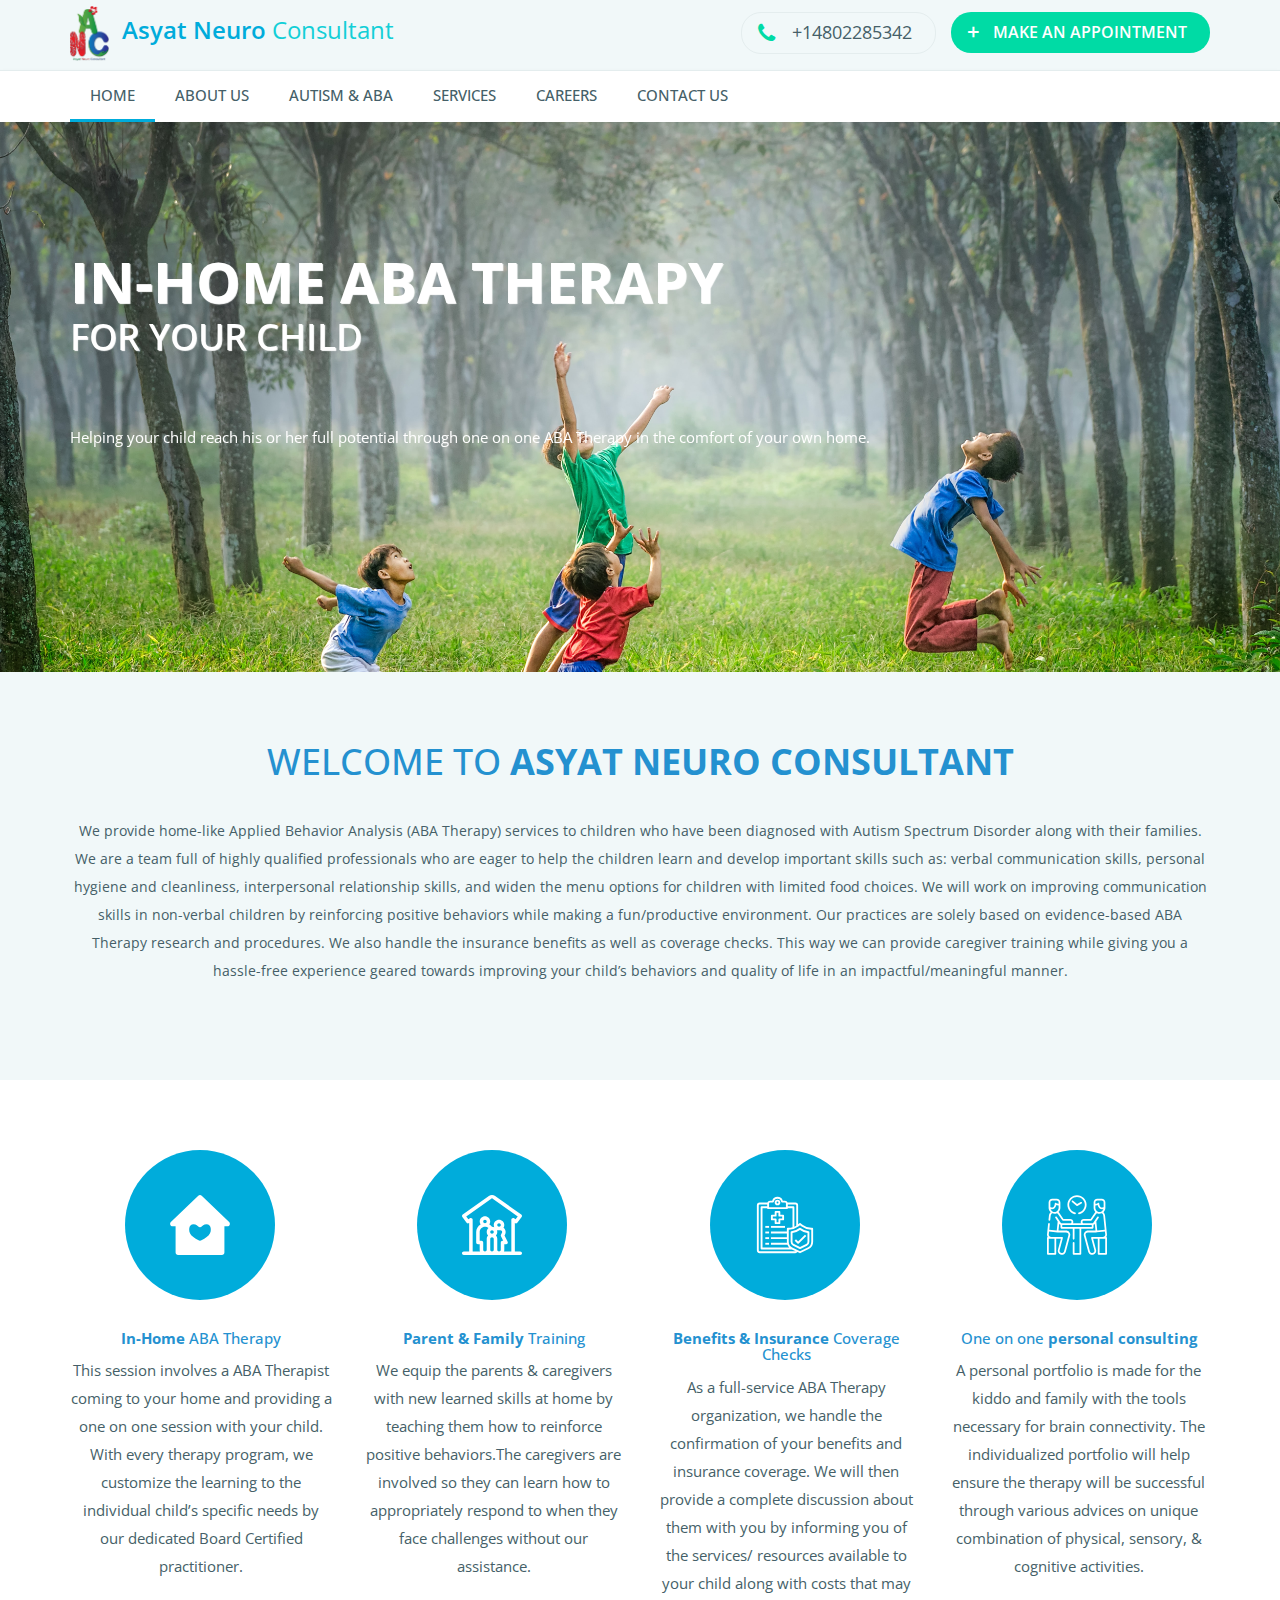
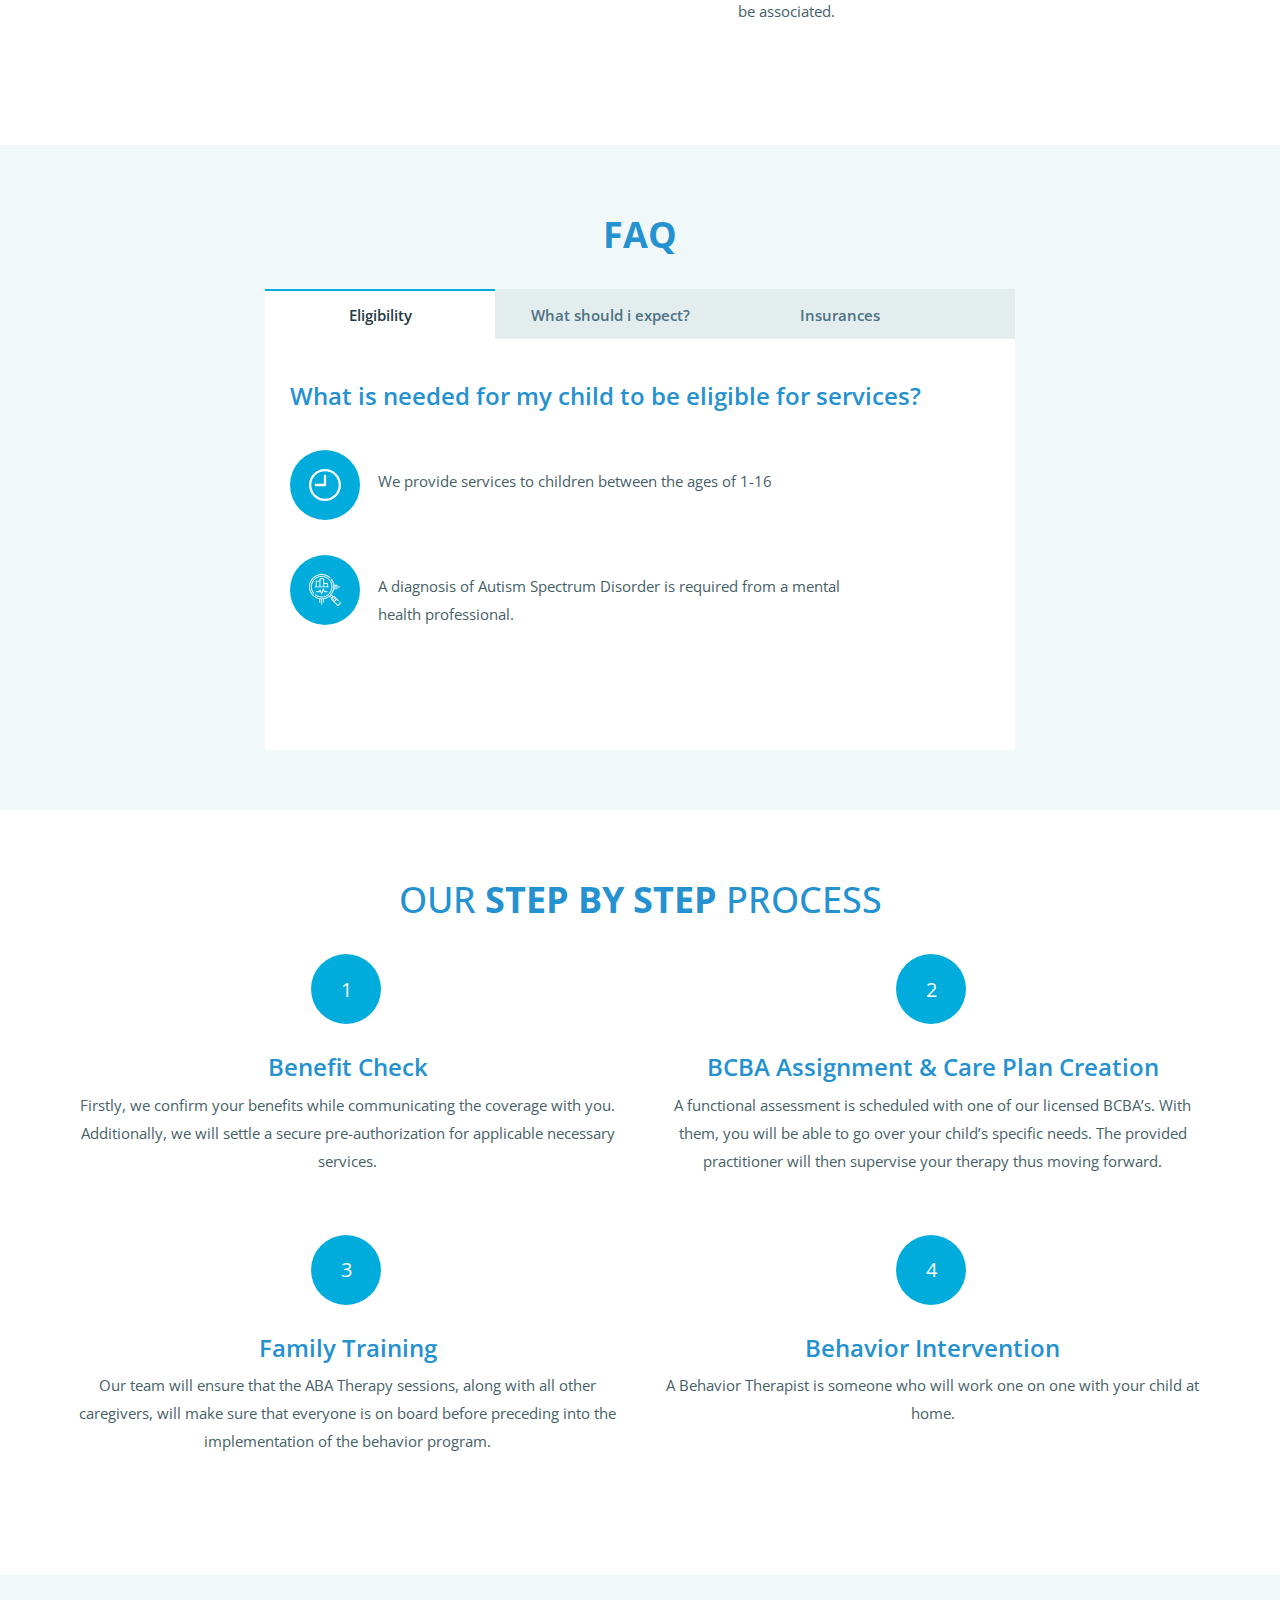
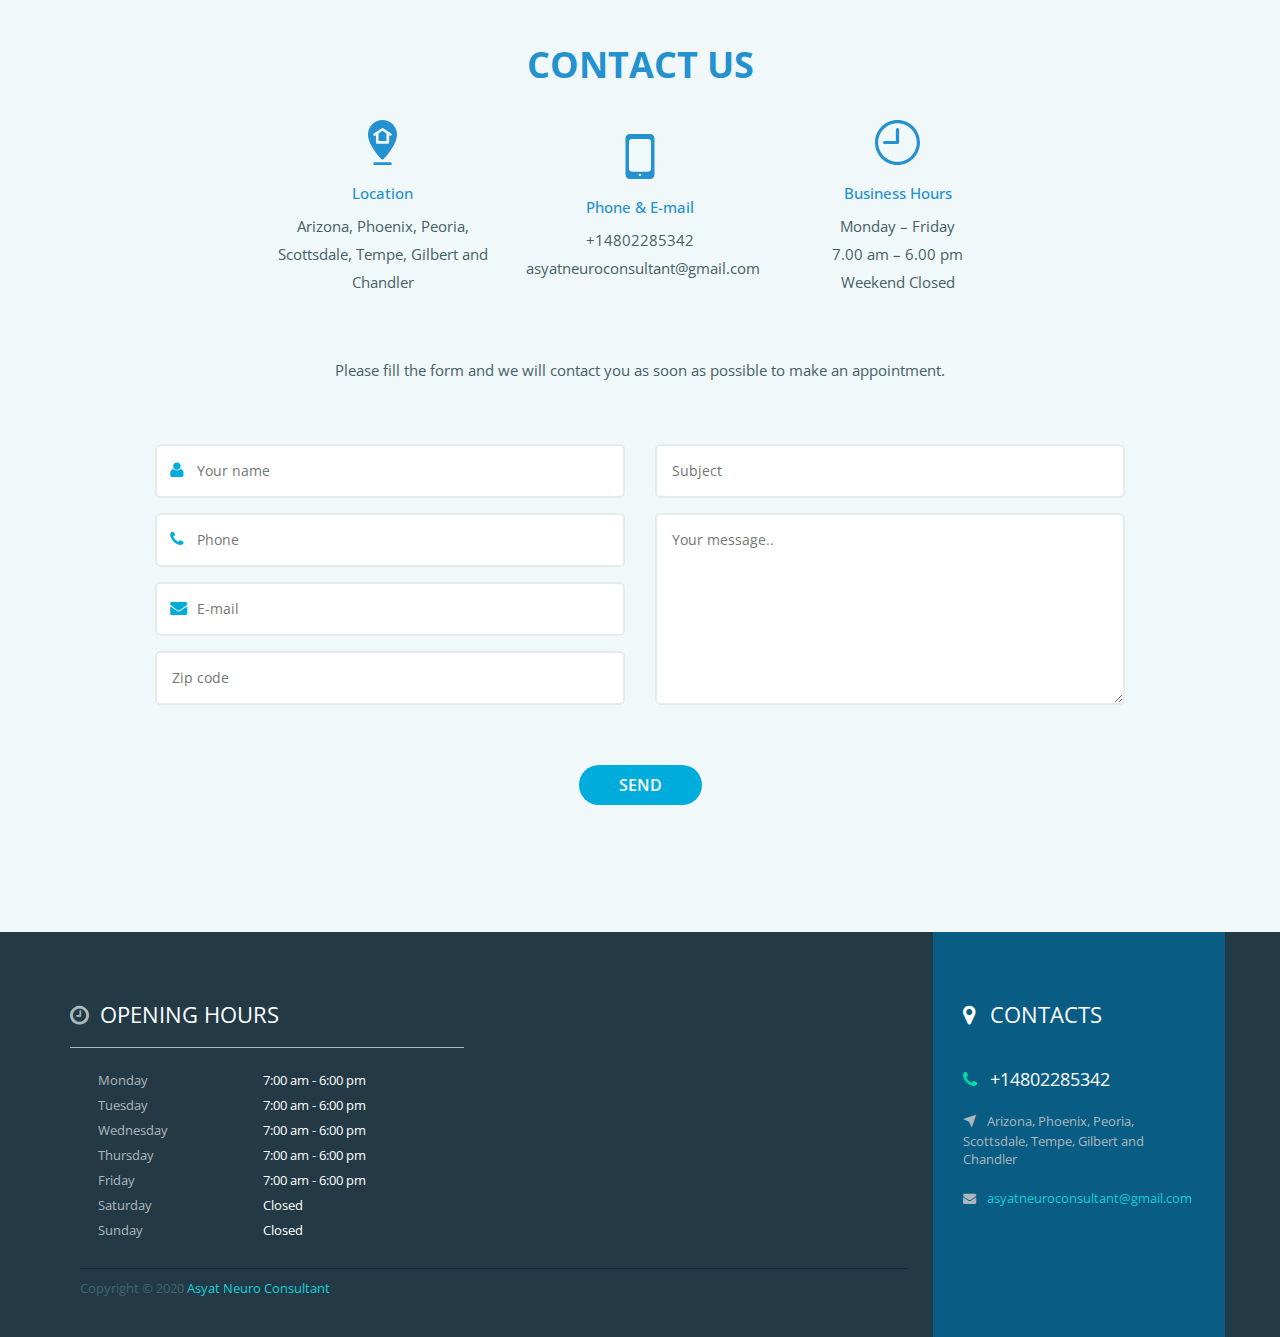
<file: index.html>
<!DOCTYPE html>
<html lang="en">

<head>
  <meta charset="utf-8">
  <meta http-equiv="X-UA-Compatible" content="IE=edge">
  <meta name="viewport" content="width=device-width, initial-scale=1">
  <meta name="description" content="Creative Responsive Bootstrap Multi-Purpose HTML Template">
  <meta name="keywords"
    content="H2O, Creative, Agency, Portfolio, Freelancer, Shop, Store,Bootstrap, HTML, Template, One page">
  <meta name="author" content="Vadzim Liashkevich">

  <!-- SITE TITLE -->
  <title>Asyat Neuro Consultant</title>

  <!-- =========================
      FAV AND TOUCH ICONS  
============================== -->
  <link rel="shortcut icon" href="images/favicon.ico">
  <link rel="apple-touch-icon" href="images/apple-touch-icon.png">
  <link rel="apple-touch-icon" sizes="72x72" href="images/apple-touch-icon-72x72.png">
  <link rel="apple-touch-icon" sizes="114x114" href="images/apple-touch-icon-114x114.png">

  <!-- =========================
     STYLESHEETS   
============================== -->

  <link rel="stylesheet" type="text/css" href="css/master.css" />
</head>

<body data-spy="scroll" data-target=".navbar">
  <div class="preloader" id="preloader"> <img src="images/preloader.gif" alt="" /> </div>


  <!-- =========================
     HEADER
============================== -->
  <div class="header" id="header">
    <div class="container">
      <div class="row">

        <!-- HEADER LOGO -->
        <div class="col-lg-4 col-md-4 col-sm-5 col-xs-12">
          <div class="header-logo"> <a href="#"><img src="images/logo_m.png" alt="" />
              <span class="bold600 color-child-6">
                Asyat Neuro
              </span>
              <span class="color-child-5">
                Consultant
              </span>
            </a> </div>
        </div>

        <!-- HEADER BUTTONS -->
        <div class="col-lg-8 col-md-8 col-sm-7 col-xs-12">
          <div class="header-button"> <a href="#contact_us_modal" class="fancybox-2 btn btn-default">
              <span class="plus">
                +
              </span>
              MAKE AN APPOINTMENT</a> </div>
          <div class="header-phone"> <i class="fa fa-phone"></i> +14802285342 </div>
        </div>


      </div>
    </div>
  </div>
  <!-- =========================
     END HEADER
============================== -->

  <!-- =========================
     MAIN MENU
============================== -->
  <div id="smartposition"></div>
  <div class="top-menu" id="top-menu">
    <div class="container">
      <div class="row">
        <div class="col-lg-12 col-md-12 col-sm-12 col-xs-12">
          <div class="mobile-bar-cont">
            <div class="top-menu-logo"> <a href="#"><img src="images/logo_m.png" alt="" />
                <span class="bold600 color-child-6">
                  Asyat Neuro
                </span>
                <span class="color-child-5">
                  Consultant
                </span>
              </a> </div>
            <div class="mobile-bar">
              <div class="show-menu" id="show-menu"> <i class="fa fa-bars"></i> </div>
              <div class="logo-for-mobile"> <a href="#" title="#"> <img src="images/logo_m.png" alt=""> </a> </div>
            </div>
          </div>
          <ul class="nav navbar-nav">
            <li class="active"><a href="index.html">HOME</a></li>
            <li><a href="about.html">ABOUT US</a></li>
            <li><a href="autism.html">AUTISM & ABA</a></li>
            <li><a href="about.html">SERVICES</a></li>
            <li><a href="careers.html">CAREERS</a></li>            
            <li><a href="#contact_us">CONTACT US</a></li>
          </ul>
        </div>
      </div>
    </div>
  </div>
  <!-- =========================
     END MAIN MENU
============================== -->

  <!-- =========================
     HEADER SLIDER
============================== -->
  <div id="slider" class="slider">
    <div class="sp-slides">

      <!-- HEADER SLIDER ITEM -->
      <div class="sp-slide"> <img class="sp-image" src="css/images/blank.gif" alt="" data-src="images/slider_m_02.jpg" />
        <div class="container">
          <h1 class="sp-layer slider-title" data-position="leftCenter" data-horizontal="15" data-vertical="-230"
            data-show-transition="left" data-hide-transition="left" data-show-delay="200" data-hide-delay="200">In-Home
            ABA Therapy</h1>
          <h2 class="sp-layer slider-subtitle" data-position="leftCenter" data-horizontal="15" data-vertical="-120"
            data-show-transition="left" data-hide-transition="left" data-show-delay="400" data-hide-delay="400"> For
            Your Child </h2>
          <p class="sp-layer slider-text" data-position="leftCenter" data-horizontal="15" data-vertical="80"
            data-show-transition="left" data-hide-transition="left" data-show-delay="600" data-hide-delay="600"> Helping
            your child reach his or her full potential through one on one ABA Therapy in the comfort of your own home.
          </p>
        </div>
      </div>

      <!-- <div class="sp-slide"> <img class="sp-image" src="css/images/blank.gif" alt="" data-src="images/slider_m_02.jpg" />
        <div class="container">
          <h3 class="sp-layer slider-welcome" data-position="leftCenter" data-horizontal="15" data-vertical="-370"
            data-show-transition="left" data-hide-transition="left" data-show-delay="0" data-hide-delay="0"> Healthy
            kids </h3>
          <h1 class="sp-layer slider-title" data-position="leftCenter" data-horizontal="15" data-vertical="-230"
            data-show-transition="left" data-hide-transition="left" data-show-delay="200" data-hide-delay="200"> Our
            concern </h1>
          <p class="sp-layer slider-text" data-position="leftCenter" data-horizontal="15" data-vertical="80"
            data-show-transition="left" data-hide-transition="left" data-show-delay="600" data-hide-delay="600"> a team full of highly qualified professionals who are eager to help the children learn and develop important skills. </p>
        </div>
      </div> -->

      <!-- <div class="sp-slide"> <img class="sp-image" src="css/images/blank.gif" alt="" data-src="images/slide_03.jpg" />
        <div class="container">
          <h3 class="sp-layer slider-welcome" data-position="leftCenter" data-horizontal="15" data-vertical="-370"
            data-show-transition="left" data-hide-transition="left" data-show-delay="0" data-hide-delay="0"> A beautiful
            smile is our task! </h3>
          <h1 class="sp-layer slider-title" data-position="leftCenter" data-horizontal="15" data-vertical="-230"
            data-show-transition="left" data-hide-transition="left" data-show-delay="200" data-hide-delay="200"> Dental
            services </h1>
          <h2 class="sp-layer slider-subtitle" data-position="leftCenter" data-horizontal="15" data-vertical="-120"
            data-show-transition="left" data-hide-transition="left" data-show-delay="400" data-hide-delay="400"> Healthy
            teeth - healthy body </h2>
          <p class="sp-layer slider-text" data-position="leftCenter" data-horizontal="15" data-vertical="80"
            data-show-transition="left" data-hide-transition="left" data-show-delay="600" data-hide-delay="600"> Lorem
            ipsum dolor sit amet, consectetur adipisicing elit, sed do eiusmod tempor<br>
            incididunt ut labore et dolore magna aliqua. Ut enim ad minim veniam, quis nos-<br>
            trud exercitation ullamco laboris. </p>
        </div>
      </div> -->

    </div>
  </div>
  <!-- =========================
     END HEADER SLIDER
============================== -->

  <!-- =========================
     ABOUT
============================== -->
  <div class="section section-b">
    <div class="container">
      <div class="row">

        <!-- ABOUT TEXT -->
        <div class="col-xs-12">
          <h2 class="section-title">
            Welcome to <span class="bold700">Asyat Neuro Consultant</span>
          </h2>
          <p style="text-align: center;">We provide home-like Applied Behavior Analysis (ABA Therapy) services to children who have been diagnosed
            with Autism Spectrum Disorder along with their families. We are a team full of highly qualified
            professionals who are eager to help the children learn and develop important skills such as: verbal
            communication skills, personal hygiene and cleanliness, interpersonal relationship skills, and widen the
            menu options for children with limited food choices. We will work on improving communication skills in
            non-verbal children by reinforcing positive behaviors while making a fun/productive environment. Our
            practices are solely based on evidence-based ABA Therapy research and procedures. We also handle the
            insurance benefits as well as coverage checks. This way we can provide caregiver training while giving you a
            hassle-free experience geared towards improving your child’s behaviors and quality of life in an
            impactful/meaningful manner.</p>
        </div>

      </div>
    </div>
  </div>
  <!-- =========================
     END ABOUT
============================== -->

  <!-- =========================
     SERVICES
============================== -->
  <div class="section section-a">
    <div class="container">
      <div class="row ">

        <!-- SERVICE -->
        <div class="col-lg-3 col-xs-12 col-centered">
          <div class="circle-large blue m-b-lg">
            <div class="center">
              <img class="half" src="images/ic_home_love.svg" />
            </div>
          </div>
          <div>
            <h4 class="color-primary-1">
              <span class="bold700">
                In-Home
              </span>
              ABA Therapy
            </h4>
            <p class="section-subtitle">
              This session involves a ABA Therapist coming to your home and providing a one on one session with your
              child. With every therapy program, we customize the learning to the individual child’s specific needs by
              our dedicated Board Certified practitioner.
            </p>
          </div>
        </div>

        <!-- SERVICE -->
        <div class="col-lg-3 col-xs-12 col-centered">
          <div class="circle-large blue m-b-lg">
            <div class="center">
              <img class="half" src="images/ic_family.svg" />
            </div>
          </div>
          <div>
            <h4 class="color-primary-1">
              <span class="bold700">
                Parent & Family
              </span>
              Training
            </h4>
            <p class="section-subtitle">
              We equip the parents & caregivers with new learned skills at home by teaching them how to reinforce
              positive behaviors.The caregivers are involved so they can learn how to appropriately respond to when they
              face challenges without our assistance.
            </p>
          </div>
        </div>

        <!-- SERVICE -->
        <div class="col-lg-3 col-xs-12 col-centered">
          <div class="circle-large blue m-b-lg">
            <div class="center">
              <img class="half" src="images/ic_benefits.svg" />
            </div>
          </div>
          <div>
            <h4 class="color-primary-1">
              <span class="bold700">
                Benefits & Insurance
              </span>
              Coverage Checks
            </h4>
            <p class="section-subtitle">
              As a full-service ABA Therapy organization, we handle the confirmation of your benefits and insurance
              coverage. We will then provide a complete discussion about them with you by informing you of the services/
              resources available to your child along with costs that may be associated.
            </p>
          </div>
        </div>

        <!-- SERVICE -->
        <div class="col-lg-3 col-xs-12 col-centered">
          <div class="circle-large blue m-b-lg">
            <div class="center">
              <img class="half" src="images/ic_conversation.svg" />
            </div>
          </div>
          <div>
            <h4 class="color-primary-1">
              One on one
              <span class="bold700">
                personal consulting
              </span>

            </h4>
            <p class="section-subtitle">
              A personal portfolio is made for the kiddo and family with the tools necessary for brain connectivity. The
              individualized portfolio will help ensure the therapy will be successful through various advices on unique
              combination of physical, sensory, & cognitive activities.
            </p>
          </div>
        </div>


      </div>
    </div>
  </div>
  <!-- =========================
     END SERVICES
============================== -->

  <!-- =========================
     FAQ
============================== -->

  <div class="section section-b">
    <div class="container">
      <div class="row center">

        <!-- TIPS -->
        <div class="col-xs-8 tips">
          <h2 class="section-title" style="text-align: center;">
            <span class="bold700">
              FAQ
            </span>
          </h2>
          <!-- TIPS NAVS -->
          <div class="tips-tabs">
            <ul class="nav nav-tabs tabs-carousel">
              <li class="active"><a href="#tips1" data-toggle="tab">Eligibility</a></li>
              <li><a href="#tips2" data-toggle="tab">What should i expect?</a></li>
              <li><a href="#tips3" data-toggle="tab">Insurances </a></li>
            </ul>
          </div>
          <!-- TIPS ITEMS -->
          <div class="tips-content">
            <div class="tab-content">

              <!-- TIPS ITEM -->
              <div class="tab-pane fade active in tips-content-item" id="tips1">
                <div class="row m-b-lg">
                  <h3 class="color-primary-1">What is needed for my child to be eligible for services?</h3>
                </div>
                <div class="row">
                  <div class="circle-medium blue col-xs-3">
                    <div class="center">
                      <img class="faq-img" src="images/ic_clock_white.svg" />
                    </div>
                  </div>
                  <div class="col-xs-9">
                    <p class="section-subtitle" style="padding-top: 17px;">
                      We provide services to children between the ages of 1-16
                    </p>
                  </div>
                </div>
                <div class="row">
                  <div class="circle-medium blue col-xs-3">
                    <div class="center">
                      <img class="faq-img" src="images/ic_diagnosis.svg" />
                    </div>
                  </div>
                  <div class="col-xs-9">
                    <p class="section-subtitle" style="padding-top: 17px;">
                      A diagnosis of Autism Spectrum Disorder is required from a mental health professional.
                    </p>
                  </div>
                </div>


              </div>

               <!-- TIPS ITEM -->
              <div class="tab-pane fade in tips-content-item" id="tips2">
                <div class="row m-b-lg">

                </div>
                <div class="row">
                  <div class="circle-medium blue col-xs-3" style="margin-top: 20px;">
                    <div class="center">
                      <img class="faq-img" src="images/ic_form.svg" />
                    </div>
                  </div>
                  <div class="col-xs-9">
                    <p class="section-subtitle">
                      Fill out a form<br/>
                      Expect a call from us<br/>
                      Submit Insurance information<br/>
                      Schedule an initial assessment.
                    </p>
                  </div>
                </div>
                <div class="row">
                  <div class="circle-medium blue col-xs-3">
                    <div class="center">
                      <img class="faq-img" src="images/ic_location_white.svg" />
                    </div>
                  </div>
                  <div class="col-xs-9">
                    <p class="section-subtitle" style="padding-top: 17px;">
                      We provide in-home ABA Therapy in the Phoenix, Scottsdale, Peoria, Tempe, Gilbert, and Chandler areas.
                    </p>
                  </div>
                </div>
              </div>

              <!-- TIPS ITEM -->
              <div class="tab-pane fade in tips-content-item" id="tips3">
                <div class="row m-b-lg">

                </div>
                <div class="row">
                  <div class="circle-medium blue col-xs-3" style="margin-top: 20px;">
                    <div class="center">
                      <img class="faq-img" src="images/ic_secure.svg" />
                    </div>
                  </div>
                  <div class="col-xs-9">
                    <p class="section-subtitle">
                      Aetna<br/>
                      Blue Cross Blue Shield<br/>
                      Some Medicaid<br/>
                      United Healthcare.
                    </p>
                  </div>
                </div>
              </div>

            </div>
          </div>
        </div>
      </div>
    </div>
  </div>

  <!-- =========================
     END FAQ
============================== -->


 <!-- =========================
     PROCESS
============================== -->
<div class="section section-a">
  <div class="container">
    <div class="row">
      <h2 class="section-title" style="text-align: center;">
        Our
        <span class="bold700">
          step by step
        </span>
        process
      </h2>
    </div>
    <div class="row ">

      <!-- SERVICE -->
      <div class="col-lg-6 col-xs-12 col-centered">
        <div class="circle-medium blue m-b-lg">
          <div class="center">
            1
          </div>
        </div>
        <div>
          <h3 class="color-primary-1">
            Benefit Check
          </h3>
          <p class="section-subtitle">
            Firstly, we confirm your benefits while communicating the coverage with you. Additionally, we will settle a secure pre-authorization for applicable necessary services.
          </p>
        </div>
      </div>

      <!-- SERVICE -->
      <div class="col-lg-6 col-xs-12 col-centered">
        <div class="circle-medium blue m-b-lg">
          <div class="center">
            2
          </div>
        </div>
        <div>
          <h3 class="color-primary-1">
            BCBA Assignment & Care Plan Creation
          </h3>
          <p class="section-subtitle">
            A functional assessment is scheduled with one of our licensed BCBA’s. With them, you will be able to go over your child’s specific needs. The provided practitioner will then supervise your therapy thus moving forward.
          </p>
        </div>
      </div>

      <!-- SERVICE -->
      <div class="col-lg-6 col-xs-12 col-centered">
        <div class="circle-medium blue m-b-lg">
          <div class="center">
            3
          </div>
        </div>
        <div>
          <h3 class="color-primary-1">
            Family Training
          </h3>
          <p class="section-subtitle">
            Our team will ensure that the ABA Therapy sessions, along with all other caregivers, will make sure that everyone is on board before preceding into the implementation of the behavior program.
          </p>
        </div>
      </div>

      <!-- SERVICE -->
      <div class="col-lg-6 col-xs-12 col-centered">
        <div class="circle-medium blue m-b-lg">
          <div class="center">
            4
          </div>
        </div>
        <div>
          <h3 class="color-primary-1">
            Behavior Intervention
          </h3>
          <p class="section-subtitle">
            A Behavior Therapist is someone who will work one on one with your child at home.
          </p>
        </div>
      </div>


    </div>
  </div>
</div>
<!-- =========================
   END PROCESS
============================== -->



<!-- =========================
   START CONTACT US
============================== -->
<div id="contact_us" class="section section-b feedback">
  <div class="container">
    <div class="row">
      <h2 class="section-title">
        <span class="bold700">
          CONTACT US
        </span>
      </h2>
      <div class="row center">
        <div class="col-lg-3 col-md-3 col-xs-12">
          <div class="center">
              <img class="quarter" src="images/ic_location.svg" />
          </div>
          <div>
            <br/>
            <h4 class="color-primary-1 center">
              Location
            </h4>
            <p class="section-subtitle">
              Arizona, Phoenix, Peoria, Scottsdale, Tempe, Gilbert and Chandler
            </p>
          </div>
        </div>
        <div class="col-lg-3 col-md-3 col-xs-12">
          <div class="center">
              <img class="quarter" src="images/ic_phone.svg" />
          </div>
          <div>
            <br/>
            <h4 class="color-primary-1 center">
              Phone & E-mail
            </h4>
            <p class="section-subtitle">
              +14802285342
              <br/>
              asyatneuroconsultant@gmail.com
            </p>
          </div>
        </div>
        <div class="col-lg-3 col-md-3 col-xs-12">
          <div class="center">
              <img class="quarter" src="images/ic_clock.svg" />
          </div>
          <div>
            <br/>
            <h4 class="color-primary-1 center">
              Business Hours
            </h4>
            <p class="section-subtitle">
              Monday – Friday
              <br/>
              7.00 am – 6.00 pm
              <br/>
              Weekend Closed
            </p>
          </div>
        </div>
      </div>
      <p class="section-subtitle">Please fill the form and we will contact you as soon as possible to make an appointment.</p>
      <form action="js/sendmail.php" method="post" autocomplete="off" id="contactForm">
        <div class="col-lg-6 col-md-6 col-sm-6 col-xs-12">
          <div class="row">
            <div class="col-lg-12 col-md-12 col-sm-12 col-xs-12 booking-form-item name">
              <input type="text" name="name" id="name" data-validation="required" placeholder="Your name" />
              <div class="help help-sm help-red">!</div>
            </div>
            <div class="col-lg-12 col-md-12 col-sm-12 col-xs-12 booking-form-item phone">
              <input type="text" name="phone" id="phone" data-validation="required" placeholder="Phone" />
              <div class="help help-sm help-red">!</div>
            </div>
            <div class="col-lg-12 col-md-12 col-sm-12 col-xs-12 booking-form-item email">
              <input type="text" name="email" id="email" placeholder="E-mail" />
            </div>
            <div class="col-lg-12 col-md-12 col-sm-12 col-xs-12 booking-form-item">
              <input type="text" name="zipCode" id="zipCode" placeholder="Zip code" />
            </div>
          </div>
        </div>
        <div class="col-lg-6 col-md-6 col-sm-6 col-xs-12">
          <div class="row">
            <div class="col-lg-12 col-md-12 col-sm-12 col-xs-12 booking-form-item">
              <input type="text" name="subject" id="subject" placeholder="Subject" />
            </div>
            <div class="col-lg-12 col-md-12 col-sm-12 col-xs-12 booking-form-item">
              <textarea name="message" id="message" data-validation="required" placeholder="Your message.."></textarea>
              <div class="help help-sm help-red">!</div>
            </div>
          </div>
        </div>
        <div class="row" style="display:none;">
          <div class="col-lg-12 col-md-12 col-sm-12 col-xs-12 booking-form-item honeypot">
            <label class="fl_label">Honeypot:</label>
            <input type="text" name="last" value="" class="form-control fl_input">
          </div>
        </div>
        <div class="row latest-row">
          <div class="col-lg-12 col-md-12 col-sm-12 col-xs-12 booking-form-item">
            <button class="btn btn-primary">
              SEND
            </button>
          </div>
        </div>
        <div class="message">
          <div class="divide-xs"></div>
          <div class="alert"></div>
        </div>
      </form>
    </div>
  </div>
</div>

  <!-- =========================
    END CONTACT US
============================== -->


<!-- =========================
   START CONTACT US MODAL
============================== -->
<div id="contact_us_modal" class="section section-b feedback bookform">
  <div class="container">
    <div class="row">
      <h2 class="section-title">
        <span class="bold700">
          CONTACT US
        </span>
      </h2>
      <p class="section-subtitle">Please fill the form and we will contact you as soon as possible to make an appointment.</p>
      <form action="js/sendmail.php" method="post" autocomplete="off" id="contactForm">
        <div class="col-lg-6 col-md-6 col-sm-6 col-xs-12">
          <div class="row">
            <div class="col-lg-12 col-md-12 col-sm-12 col-xs-12 booking-form-item name">
              <input type="text" name="name" id="name" data-validation="required" placeholder="Your name" />
              <div class="help help-sm help-red">!</div>
            </div>
            <div class="col-lg-12 col-md-12 col-sm-12 col-xs-12 booking-form-item phone">
              <input type="text" name="phone" id="phone" data-validation="required" placeholder="Phone" />
              <div class="help help-sm help-red">!</div>
            </div>
            <div class="col-lg-12 col-md-12 col-sm-12 col-xs-12 booking-form-item email">
              <input type="text" name="email" id="email" placeholder="E-mail" />
            </div>
            <div class="col-lg-12 col-md-12 col-sm-12 col-xs-12 booking-form-item">
              <input type="text" name="zipCode" id="zipCode" placeholder="Zip code" />
            </div>
          </div>
        </div>
        <div class="col-lg-6 col-md-6 col-sm-6 col-xs-12">
          <div class="row">
            <div class="col-lg-12 col-md-12 col-sm-12 col-xs-12 booking-form-item">
              <input type="text" name="subject" id="subject" placeholder="Subject" />
            </div>
            <div class="col-lg-12 col-md-12 col-sm-12 col-xs-12 booking-form-item">
              <textarea name="message" id="message" data-validation="required" placeholder="Your message.."></textarea>
              <div class="help help-sm help-red">!</div>
            </div>
          </div>
        </div>
        <div class="row" style="display:none;">
          <div class="col-lg-12 col-md-12 col-sm-12 col-xs-12 booking-form-item honeypot">
            <label class="fl_label">Honeypot:</label>
            <input type="text" name="last" value="" class="form-control fl_input">
          </div>
        </div>
        <div class="row latest-row">
          <div class="col-lg-12 col-md-12 col-sm-12 col-xs-12 booking-form-item">
            <button class="btn btn-primary">
              SEND
            </button>
          </div>
        </div>
        <div class="message">
          <div class="divide-xs"></div>
          <div class="alert"></div>
        </div>
      </form>
    </div>
  </div>
</div>

  <!-- =========================
    END CONTACT US MODAL
============================== -->
  
  <!-- =========================
    FOOTER
============================== -->
  <div class="footer">
    <div class="container">
      <div class="row">
        <div class="col-lg-9 col-md-9 col-sm-9 col-xs-12 footer-matchheight">
          <div class="row">


            <!-- FOOTER ITEM 2 -->
            <div class="col-lg-6 col-md-6 col-sm-6 col-xs-12 footer-item footer-item-2">
              <h3 class="footer-title footer-title-line"><i class="fa fa-clock-o"></i> OPENING HOURS</h3>
              <div class="opening-left"> Monday<br>
                Tuesday<br>
                Wednesday<br>
                Thursday<br>
                Friday<br>
                Saturday<br>
                Sunday </div>
              <div class="opening-right"> 
                7:00 am - 6:00 pm<br>
                7:00 am - 6:00 pm<br>
                7:00 am - 6:00 pm<br>
                7:00 am - 6:00 pm<br>
                7:00 am - 6:00 pm<br>
                Closed<br>
                Closed </div>
            </div>
            <div class="col-lg-12 col-md-12 col-sm-12 col-xs-12 footer-copyright">
              <div> Copyright &copy; 2020 <a>Asyat Neuro Consultant</a> </div>
            </div>
          </div>
        </div>

        <div class="col-lg-3 col-md-3 col-sm-3 col-xs-12 footer-item footer-item-3 footer-matchheight"
          id="footer-item-3">
          <h3 class="footer-title"><i class="fa fa-map-marker"></i> CONTACTS</h3>
          <div class="footer-item-3-phone"> <i class="fa fa-phone"></i> +14802285342 </div>
          <div class="footer-item-3-location"> <i class="flaticon-navigation-arrow"></i> Arizona, Phoenix, Peoria, Scottsdale, Tempe, Gilbert and Chandler </div>
          <div class="footer-item-3-mail"> <i class="fa fa-envelope"></i> <a href="#">asyatneuroconsultant@gmail.com</a>
          </div>
          
        </div>

      </div>
    </div>
  </div>
  <!-- =========================
    END FOOTER
============================== -->

  <div class="totop" id="totop"> <i class="fa fa-angle-up"></i> </div>
  <link rel="stylesheet" type="text/css" href="css/responsive.css" />

  <!-- =========================
     SCRIPTS   
============================== -->
  <!-- JQUERY -->
  <script src="js/jquery-2.2.0.min.js"></script>

  <!-- BOOTSTRAP -->
  <script src="js/bootstrap.min.js"></script>

  <!-- SLIDER PRO -->
  <script src="js/jquery.sliderPro.min.js"></script>

  <!-- LIGHTBOX -->
  <script src="js/jquery.fancybox.pack.js"></script>

  <!-- CAROUSEL -->
  <script src="js/owl.carousel.js"></script>

  <!-- STAR RATING -->
  <script src="js/jquery.barrating.min.js"></script>

  <!-- ISOTOPE FILTER -->
  <script src="js/isotope.pkgd.min.js"></script>

  <!-- SCROLLSPY -->
  <script src="js/scrollspy.js"></script>

  <!-- DATEPICKER -->
  <script src="js/moment.js"></script>
  <script src="js/bootstrap-datetimepicker.min.js"></script>

  <!-- JQUERY FORM -->
  <script src="js/jquery.form.js"></script>

  <!-- FORM VALIDATOR -->
  <script src="js/jquery.form-validator.js"></script>

  <!-- SELECT STYLING -->
  <script src="js/jquery.selectBox.js"></script>

  <!-- MATCHHEIGHT -->
  <script src="js/jquery.matchHeight.js"></script>

  <!-- IMAGES LOADED -->
  <script src="js/imagesloaded.pkgd.min.js"></script>

  <!-- CUSTOM SCRIPT -->
  <script src="js/theme.js"></script>


</body>

</html>
</file>
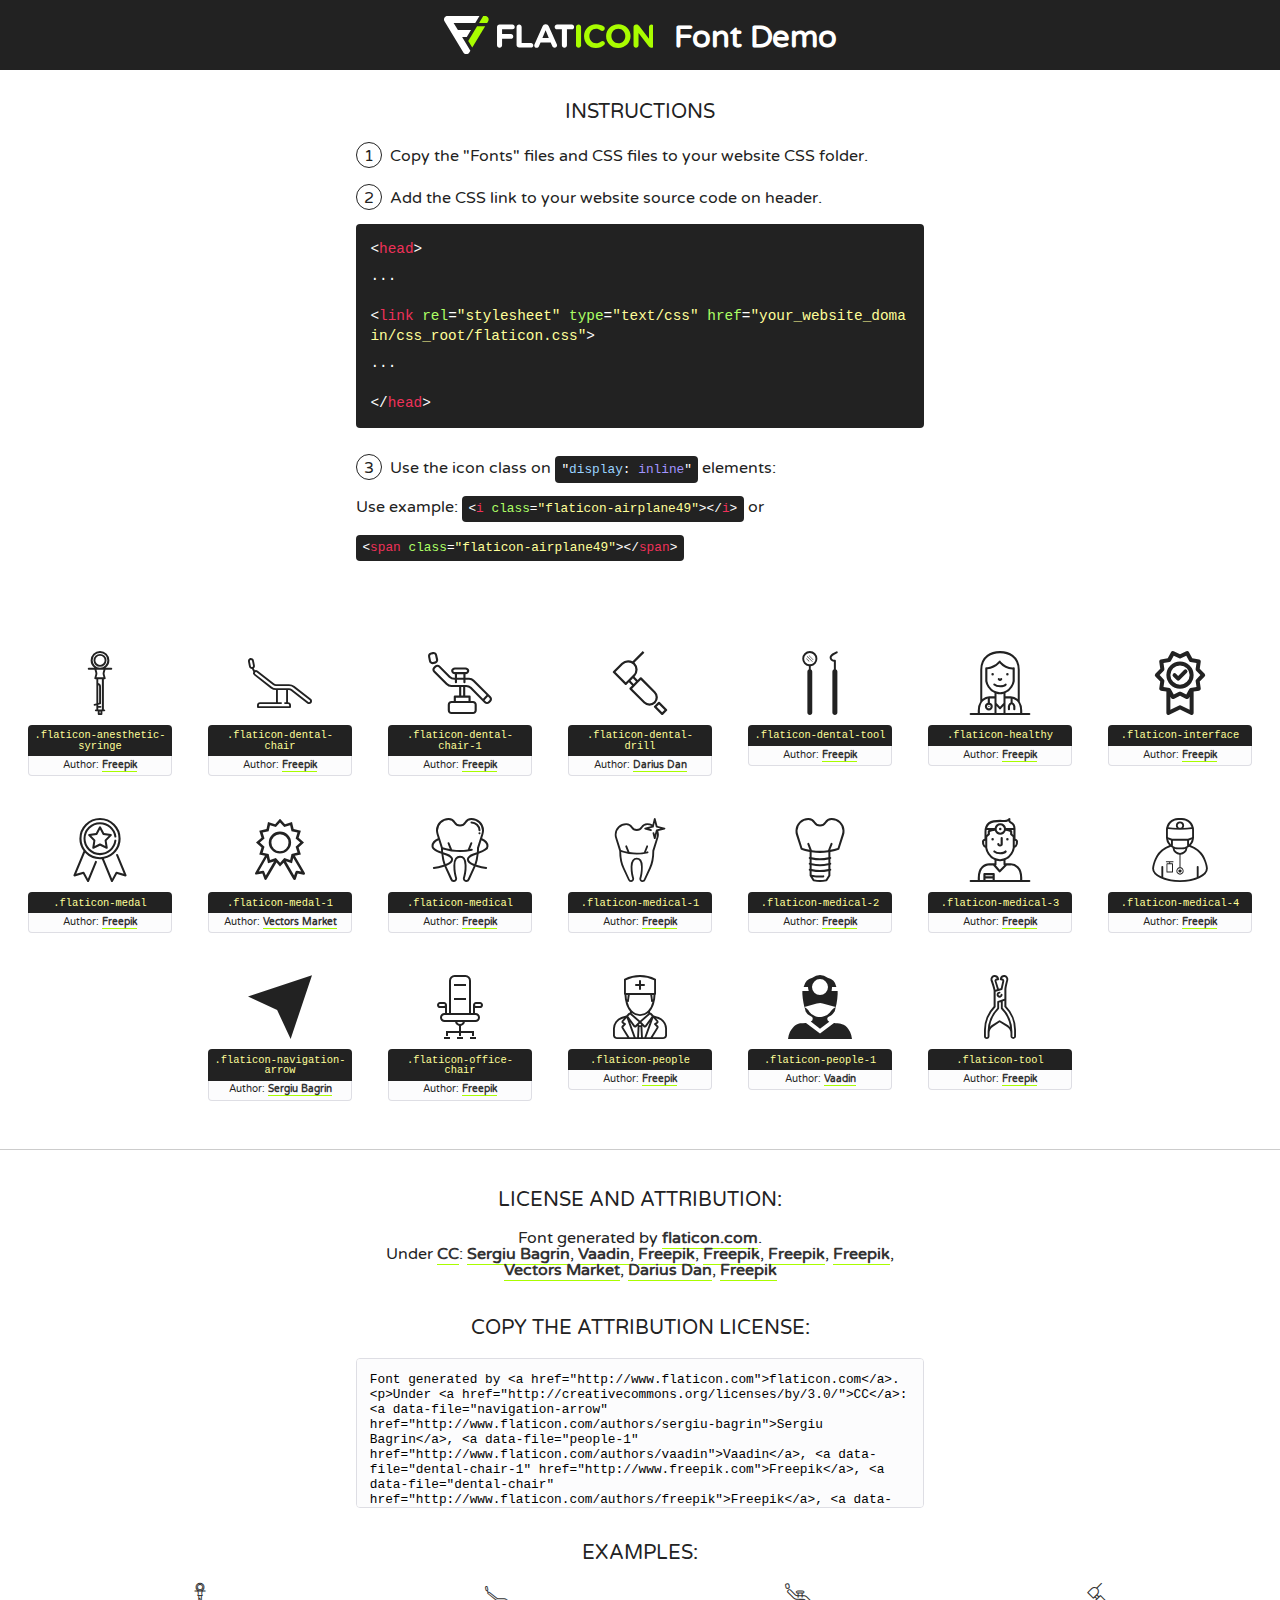
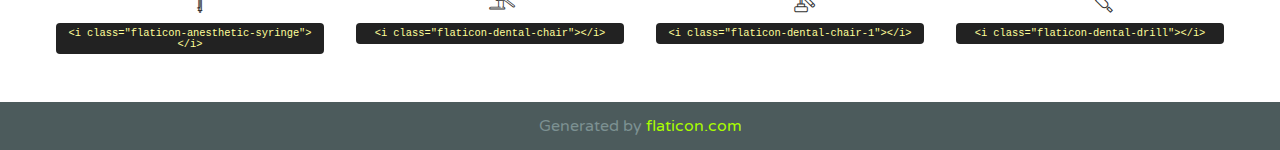
<file: assets/flaticon/flaticon.html>
<!DOCTYPE html>
<!--
  Flaticon icon font: Flaticon
  Creation date: 10/07/2016 13:46
-->
<html>
<!DOCTYPE html>
<html>

<head>
    <title>Flaticon WebFont</title>
    <link href="http://fonts.googleapis.com/css?family=Varela+Round" rel="stylesheet" type="text/css" />
    <link rel="stylesheet" type="text/css" href="flaticon.css">
    <meta charset="UTF-8">
    <style>
    html, body, div, span, applet, object, iframe,
    h1, h2, h3, h4, h5, h6, p, blockquote, pre,
    a, abbr, acronym, address, big, cite, code,
    del, dfn, em, img, ins, kbd, q, s, samp,
    small, strike, strong, sub, sup, tt, var,
    b, u, i, center,
    dl, dt, dd, ol, ul, li,
    fieldset, form, label, legend,
    table, caption, tbody, tfoot, thead, tr, th, td,
    article, aside, canvas, details, embed, 
    figure, figcaption, footer, header, hgroup, 
    menu, nav, output, ruby, section, summary,
    time, mark, audio, video {
        margin: 0;
        padding: 0;
        border: 0;
        font-size: 100%;
        font: inherit;
        vertical-align: baseline;
    }
    /* HTML5 display-role reset for older browsers */
    article, aside, details, figcaption, figure, 
    footer, header, hgroup, menu, nav, section {
        display: block;
    }
    body {
        line-height: 1;
    }
    ol, ul {
        list-style: none;
    }
    blockquote, q {
        quotes: none;
    }
    blockquote:before, blockquote:after,
    q:before, q:after {
        content: '';
        content: none;
    }
    table {
        border-collapse: collapse;
        border-spacing: 0;
    }
    body {
        font-family: 'Varela Round', Helvetica, Arial, sans-serif;
        font-size: 16px;
        color: #222;
    }
    a {
        color: #333;
        border-bottom: 1px solid #a9fd00;
        font-weight: bold;
        text-decoration: none;
    }
    * {
        -moz-box-sizing: border-box;
        -webkit-box-sizing: border-box;
        box-sizing: border-box;
        margin: 0;
        padding: 0;
    }
    [class^="flaticon-"]:before, [class*=" flaticon-"]:before, [class^="flaticon-"]:after, [class*=" flaticon-"]:after {
        font-family: Flaticon;
        font-size: 30px;
        font-style: normal;
        margin-left: 20px;
        color: #333;
    }
    .wrapper {
        max-width: 600px;
        margin: auto;
        padding: 0 1em;
    }
    .title {
        font-size: 1.25em;
        text-align: center;
        margin-bottom: 1em;
        text-transform: uppercase;
    }
    header {
        text-align: center;
        background-color: #222;
        color: #fff;
        padding: 1em;
    }
    header .logo {
        width: 210px;
        height: 38px;
        display: inline-block;
        vertical-align: middle;
        margin-right: 1em;
        border: none;
    }
    header strong {
        font-size: 1.95em;
        font-weight: bold;
        vertical-align: middle;
        margin-top: 5px;
        display: inline-block;
    }
    .demo {
        margin: 2em auto;
        line-height: 1.25em;
    }
    .demo ul li {
        margin-bottom: 1em;
    }
    .demo ul li .num {
        color: #222;
        border-radius: 20px;
        display: inline-block;
        width: 26px;
        padding: 3px;
        height: 26px;
        text-align: center;
        margin-right: 0.5em;
        border: 1px solid #222;
    }
    .demo ul li code {
        background-color: #222;
        border-radius: 4px;
        padding: 0.25em 0.5em;
        display: inline-block;
        color: #fff;
        font-family: Consolas,Monaco,Lucida Console,Liberation Mono,DejaVu Sans Mono,Bitstream Vera Sans Mono,Courier New, monospace;
        font-weight: lighter;
        margin-top: 1em;
        font-size: 0.8em;
        word-break: break-all;
    }
    .demo ul li code.big {
        padding: 1em;
        font-size: 0.9em;
    }
    .demo ul li code .red {
        color: #EF3159;
    }
    .demo ul li code .green {
        color: #ACFF65;
    }
    .demo ul li code .yellow {
        color: #FFFF99;
    }
    .demo ul li code .blue {
        color: #99D3FF;
    }
    .demo ul li code .purple {
        color: #A295FF;
    }
    .demo ul li code .dots {
        margin-top: 0.5em;
        display: block;
    }
    #glyphs {
        border-bottom: 1px solid #ccc;
        padding: 2em 0;
        text-align: center;
    }
    .glyph {
        display: inline-block;
        width: 9em;
        margin: 1em;
        text-align: center;
        vertical-align: top;
        background: #FFF;
    }
    .glyph .glyph-icon {
        padding: 10px;
        display: block;
        font-family:"Flaticon";
        font-size: 64px;
        line-height: 1;
    }
    .glyph .glyph-icon:before {
        font-size: 64px;
        color: #222;
        margin-left: 0;
    }
    .class-name {
        font-size: 0.65em;
        background-color: #222;
        color: #fff;
        border-radius: 4px 4px 0 0;
        padding: 0.5em;
        color: #FFFF99;
        font-family: Consolas,Monaco,Lucida Console,Liberation Mono,DejaVu Sans Mono,Bitstream Vera Sans Mono,Courier New, monospace;
    }
    .author-name {
        font-size: 0.6em;
        background-color: #fcfcfd;
        border: 1px solid #DEDEE4;
        border-top: 0;
        border-radius: 0 0 4px 4px;
        padding: 0.5em;
    }
    .class-name:last-child {
        font-size: 10px;
        color:#888;
    }
    .class-name:last-child a {
        font-size: 10px;
        color:#555;
    }
    .class-name:last-child a:hover {
        color:#a9fd00;
    }
    .glyph > input {
        display: block;
        width: 100px;
        margin: 5px auto;
        text-align: center;
        font-size: 12px;
        cursor: text;
    }
    .glyph > input.icon-input {
        font-family:"Flaticon";
        font-size: 16px;
        margin-bottom: 10px;
    }
    .attribution .title {
        margin-top: 2em;
    }
    .attribution textarea {
        background-color: #fcfcfd;
        padding: 1em;
        border: none;
        box-shadow: none;
        border: 1px solid #DEDEE4;
        border-radius: 4px;
        resize: none;
        width: 100%;
        height: 150px;
        font-size: 0.8em;
        font-family: Consolas,Monaco,Lucida Console,Liberation Mono,DejaVu Sans Mono,Bitstream Vera Sans Mono,Courier New, monospace;
        -webkit-appearance: none;
    }
    .iconsuse {
        margin: 2em auto;
        text-align: center;
        max-width: 1200px;
    }
    .iconsuse:after {
        content: '';
        display: table;
        clear: both;
    }
    .iconsuse .image {
        float: left;
        width: 25%;
        padding: 0 1em;
    }
    .iconsuse .image p {
        margin-bottom: 1em;
    }
    .iconsuse .image span {
        display: block;
        font-size: 0.65em;
        background-color: #222;
        color: #fff;
        border-radius: 4px;
        padding: 0.5em;
        color: #FFFF99;
        margin-top: 1em;
        font-family: Consolas,Monaco,Lucida Console,Liberation Mono,DejaVu Sans Mono,Bitstream Vera Sans Mono,Courier New, monospace;
    }
    #footer {
        text-align: center;
        background-color: #4C5B5C;
        color: #7c9192;
        padding: 1em;
    }
    #footer a {
        border: none;
        color: #a9fd00;
        font-weight: normal;
    }
    @media (max-width: 960px) {
        .iconsuse .image {
            width: 50%;
        }
    }
    @media (max-width: 560px) {
        .iconsuse .image {
            width: 100%;
        }
    }
    </style>
</head>

<body class="characters-off">

    <header>
        <a href="http://www.flaticon.com" target="_blank" class="logo">
            <svg version="1.1" xmlns="http://www.w3.org/2000/svg" xmlns:xlink="http://www.w3.org/1999/xlink" xmlns:a="http://ns.adobe.com/AdobeSVGViewerExtensions/3.0/" viewBox="0 0 560.875 102.036" enable-background="new 0 0 560.875 102.036" xml:space="preserve">
                <defs>
                </defs>
                <g>
                    <g class="letters">
                        <path fill="#ffffff" d="M141.596,29.675c0-3.777,2.985-6.767,6.764-6.767h34.438c3.426,0,6.15,2.728,6.15,6.15
                        c0,3.43-2.724,6.149-6.15,6.149h-27.674v13.091h23.719c3.429,0,6.151,2.724,6.151,6.15c0,3.43-2.723,6.149-6.151,6.149h-23.719
                        v17.574c0,3.773-2.986,6.761-6.764,6.761c-3.779,0-6.764-2.989-6.764-6.761V29.675z"></path>
                        <path fill="#ffffff" d="M193.844,29.149c0-3.781,2.985-6.767,6.764-6.767c3.776,0,6.763,2.985,6.763,6.767v42.957h25.039
                        c3.426,0,6.149,2.726,6.149,6.153c0,3.425-2.723,6.15-6.149,6.15h-31.802c-3.779,0-6.764-2.986-6.764-6.768V29.149z"></path>
                        <path fill="#ffffff" d="M241.891,75.71l21.438-48.407c1.492-3.341,4.215-5.357,7.906-5.357h0.792
                        c3.686,0,6.323,2.017,7.815,5.357l21.439,48.407c0.436,0.967,0.701,1.845,0.701,2.723c0,3.602-2.809,6.501-6.414,6.501
                        c-3.161,0-5.269-1.845-6.499-4.655l-4.132-9.661h-27.059l-4.301,10.102c-1.144,2.631-3.426,4.214-6.237,4.214
                        c-3.517,0-6.24-2.81-6.24-6.325C241.1,77.64,241.451,76.677,241.891,75.71z M279.932,58.666l-8.521-20.297l-8.526,20.297H279.932
                        z"></path>
                        <path fill="#ffffff" d="M314.864,35.387H301.86c-3.429,0-6.239-2.813-6.239-6.238c0-3.429,2.811-6.24,6.239-6.24h39.533
                        c3.426,0,6.237,2.811,6.237,6.24c0,3.425-2.811,6.238-6.237,6.238h-13.001v42.785c0,3.773-2.99,6.761-6.764,6.761
                        c-3.779,0-6.764-2.989-6.764-6.761V35.387z"></path>
                        <path fill="#A9FD00" d="M352.615,29.149c0-3.781,2.985-6.767,6.767-6.767c3.774,0,6.761,2.985,6.761,6.767v49.024
                        c0,3.773-2.987,6.761-6.761,6.761c-3.781,0-6.767-2.989-6.767-6.761V29.149z"></path>
                        <path fill="#A9FD00" d="M374.132,53.836v-0.179c0-17.481,13.178-31.801,32.065-31.801c9.22,0,15.459,2.458,20.557,6.238
                        c1.402,1.054,2.637,2.985,2.637,5.357c0,3.692-2.985,6.59-6.681,6.59c-1.845,0-3.071-0.702-4.044-1.319
                        c-3.776-2.813-7.729-4.393-12.562-4.393c-10.364,0-17.831,8.611-17.831,19.154v0.173c0,10.542,7.291,19.329,17.831,19.329
                        c5.715,0,9.492-1.756,13.359-4.834c1.049-0.874,2.458-1.491,4.039-1.491c3.429,0,6.325,2.813,6.325,6.236
                        c0,2.106-1.056,3.78-2.282,4.834c-5.539,4.834-12.036,7.733-21.878,7.733C387.572,85.464,374.132,71.493,374.132,53.836z"></path>
                        <path fill="#A9FD00" d="M433.009,53.836v-0.179c0-17.481,13.79-31.801,32.766-31.801c18.981,0,32.592,14.143,32.592,31.628v0.173
                        c0,17.483-13.785,31.807-32.769,31.807C446.625,85.464,433.009,71.32,433.009,53.836z M484.224,53.836v-0.179
                        c0-10.539-7.725-19.326-18.626-19.326c-10.893,0-18.449,8.611-18.449,19.154v0.173c0,10.542,7.73,19.329,18.626,19.329
                        C476.676,72.986,484.224,64.378,484.224,53.836z"></path>
                        <path fill="#A9FD00" d="M506.233,29.321c0-3.774,2.99-6.763,6.767-6.763h1.401c3.252,0,5.183,1.583,7.029,3.953l26.093,34.265
                        V29.059c0-3.692,2.99-6.677,6.681-6.677c3.683,0,6.671,2.985,6.671,6.677v48.934c0,3.78-2.987,6.765-6.764,6.765h-0.436
                        c-3.257,0-5.188-1.581-7.034-3.953l-27.056-35.492v32.944c0,3.687-2.985,6.676-6.678,6.676c-3.683,0-6.673-2.989-6.673-6.676
                        V29.321z"></path>
                    </g>
                    <g class="insignia">
                        <path fill="#ffffff" d="M48.372,56.137h12.517l11.156-18.537H37.186L25.688,18.539h57.825L94.668,0H9.271
                        C5.925,0,2.842,1.801,1.198,4.716c-1.644,2.907-1.593,6.482,0.134,9.343l50.38,83.501c1.678,2.781,4.689,4.476,7.938,4.476
                        c3.246,0,6.257-1.695,7.935-4.476l2.898-4.804L48.372,56.137z"></path>
                        <g class="i">
                            <path fill="#A9FD00" d="M93.575,18.539h0.031v0.004l21.652,0.004l2.705-4.488c1.727-2.861,1.778-6.436,0.133-9.343
                            C116.454,1.801,113.371,0,110.026,0h-5.294L93.575,18.539z"></path>
                            <polygon fill="#A9FD00" points="88.291,27.356 64.725,66.486 75.519,84.404 109.942,27.356"></polygon>
                        </g>
                    </g>
                </g>
            </svg>
        </a>
        <strong>Font Demo</strong>
    </header>


    <section class="demo wrapper">

        <p class="title">Instructions</p>

        <ul>
            <li>
                <span class="num">1</span>Copy the "Fonts" files and CSS files to your website CSS folder.
            </li>
            <li>
                <span class="num">2</span>Add the CSS link to your website source code on header.
                <code class="big">
                    &lt;<span class="red">head</span>&gt;
                    <br/><span class="dots">...</span>
                    <br/>&lt;<span class="red">link</span> <span class="green">rel</span>=<span class="yellow">"stylesheet"</span> <span class="green">type</span>=<span class="yellow">"text/css"</span> <span class="green">href</span>=<span class="yellow">"your_website_domain/css_root/flaticon.css"</span>&gt;
                    <br/><span class="dots">...</span>
                    <br/>&lt;/<span class="red">head</span>&gt;
                </code>
            </li>

            <li>
                <p>
                    <span class="num">3</span>Use the icon class on <code>"<span class="blue">display</span>:<span class="purple"> inline</span>"</code> elements:
                    <br />
                    Use example: <code>&lt;<span class="red">i</span> <span class="green">class</span>=<span class="yellow">&quot;flaticon-airplane49&quot;</span>&gt;&lt;/<span class="red">i</span>&gt;</code> or <code>&lt;<span class="red">span</span> <span class="green">class</span>=<span class="yellow">&quot;flaticon-airplane49&quot;</span>&gt;&lt;/<span class="red">span</span>&gt;</code>
            </li>
        </ul>

    </section>




   <section id="glyphs">          
    
      
        <div class="glyph"><div class="glyph-icon flaticon-anesthetic-syringe"></div>
            <div class="class-name">.flaticon-anesthetic-syringe</div>
            <div class="author-name">Author: <a data-file="anesthetic-syringe" href="http://www.freepik.com">Freepik</a> </div> 
        </div>        
        
        <div class="glyph"><div class="glyph-icon flaticon-dental-chair"></div>
            <div class="class-name">.flaticon-dental-chair</div>
            <div class="author-name">Author: <a data-file="dental-chair" href="http://www.flaticon.com/authors/freepik">Freepik</a> </div> 
        </div>        
        
        <div class="glyph"><div class="glyph-icon flaticon-dental-chair-1"></div>
            <div class="class-name">.flaticon-dental-chair-1</div>
            <div class="author-name">Author: <a data-file="dental-chair-1" href="http://www.freepik.com">Freepik</a> </div> 
        </div>        
        
        <div class="glyph"><div class="glyph-icon flaticon-dental-drill"></div>
            <div class="class-name">.flaticon-dental-drill</div>
            <div class="author-name">Author: <a data-file="dental-drill" href="http://www.flaticon.com/authors/darius-dan">Darius Dan</a> </div> 
        </div>        
        
        <div class="glyph"><div class="glyph-icon flaticon-dental-tool"></div>
            <div class="class-name">.flaticon-dental-tool</div>
            <div class="author-name">Author: <a data-file="dental-tool" href="http://www.freepik.com">Freepik</a> </div> 
        </div>        
        
        <div class="glyph"><div class="glyph-icon flaticon-healthy"></div>
            <div class="class-name">.flaticon-healthy</div>
            <div class="author-name">Author: <a data-file="healthy" href="http://www.freepik.com">Freepik</a> </div> 
        </div>        
        
        <div class="glyph"><div class="glyph-icon flaticon-interface"></div>
            <div class="class-name">.flaticon-interface</div>
            <div class="author-name">Author: <a data-file="interface" href="http://www.flaticon.com/authors/freepik">Freepik</a> </div> 
        </div>        
        
        <div class="glyph"><div class="glyph-icon flaticon-medal"></div>
            <div class="class-name">.flaticon-medal</div>
            <div class="author-name">Author: <a data-file="medal" href="http://www.flaticon.com/authors/freepik">Freepik</a> </div> 
        </div>        
        
        <div class="glyph"><div class="glyph-icon flaticon-medal-1"></div>
            <div class="class-name">.flaticon-medal-1</div>
            <div class="author-name">Author: <a data-file="medal-1" href="http://www.flaticon.com/authors/vectors-market">Vectors Market</a> </div> 
        </div>        
        
        <div class="glyph"><div class="glyph-icon flaticon-medical"></div>
            <div class="class-name">.flaticon-medical</div>
            <div class="author-name">Author: <a data-file="medical" href="http://www.freepik.com">Freepik</a> </div> 
        </div>        
        
        <div class="glyph"><div class="glyph-icon flaticon-medical-1"></div>
            <div class="class-name">.flaticon-medical-1</div>
            <div class="author-name">Author: <a data-file="medical-1" href="http://www.freepik.com">Freepik</a> </div> 
        </div>        
        
        <div class="glyph"><div class="glyph-icon flaticon-medical-2"></div>
            <div class="class-name">.flaticon-medical-2</div>
            <div class="author-name">Author: <a data-file="medical-2" href="http://www.freepik.com">Freepik</a> </div> 
        </div>        
        
        <div class="glyph"><div class="glyph-icon flaticon-medical-3"></div>
            <div class="class-name">.flaticon-medical-3</div>
            <div class="author-name">Author: <a data-file="medical-3" href="http://www.freepik.com">Freepik</a> </div> 
        </div>        
        
        <div class="glyph"><div class="glyph-icon flaticon-medical-4"></div>
            <div class="class-name">.flaticon-medical-4</div>
            <div class="author-name">Author: <a data-file="medical-4" href="http://www.freepik.com">Freepik</a> </div> 
        </div>        
        
        <div class="glyph"><div class="glyph-icon flaticon-navigation-arrow"></div>
            <div class="class-name">.flaticon-navigation-arrow</div>
            <div class="author-name">Author: <a data-file="navigation-arrow" href="http://www.flaticon.com/authors/sergiu-bagrin">Sergiu Bagrin</a> </div> 
        </div>        
        
        <div class="glyph"><div class="glyph-icon flaticon-office-chair"></div>
            <div class="class-name">.flaticon-office-chair</div>
            <div class="author-name">Author: <a data-file="office-chair" href="http://www.flaticon.com/authors/freepik">Freepik</a> </div> 
        </div>        
        
        <div class="glyph"><div class="glyph-icon flaticon-people"></div>
            <div class="class-name">.flaticon-people</div>
            <div class="author-name">Author: <a data-file="people" href="http://www.flaticon.com/authors/freepik">Freepik</a> </div> 
        </div>        
        
        <div class="glyph"><div class="glyph-icon flaticon-people-1"></div>
            <div class="class-name">.flaticon-people-1</div>
            <div class="author-name">Author: <a data-file="people-1" href="http://www.flaticon.com/authors/vaadin">Vaadin</a> </div> 
        </div>        
        
        <div class="glyph"><div class="glyph-icon flaticon-tool"></div>
            <div class="class-name">.flaticon-tool</div>
            <div class="author-name">Author: <a data-file="tool" href="http://www.freepik.com">Freepik</a> </div> 
        </div>        
        

    </section>



    <section class="attribution wrapper"   style="text-align:center;">

      <div class="title">License and attribution:</div><div class="attrDiv">Font generated by <a href="http://www.flaticon.com">flaticon.com</a>. <div><p>Under <a href="http://creativecommons.org/licenses/by/3.0/">CC</a>: <a data-file="navigation-arrow" href="http://www.flaticon.com/authors/sergiu-bagrin">Sergiu Bagrin</a>, <a data-file="people-1" href="http://www.flaticon.com/authors/vaadin">Vaadin</a>, <a data-file="dental-chair-1" href="http://www.freepik.com">Freepik</a>, <a data-file="dental-chair" href="http://www.flaticon.com/authors/freepik">Freepik</a>, <a data-file="medal" href="http://www.flaticon.com/authors/freepik">Freepik</a>, <a data-file="interface" href="http://www.flaticon.com/authors/freepik">Freepik</a>, <a data-file="medal-1" href="http://www.flaticon.com/authors/vectors-market">Vectors Market</a>, <a data-file="dental-drill" href="http://www.flaticon.com/authors/darius-dan">Darius Dan</a>, <a data-file="office-chair" href="http://www.flaticon.com/authors/freepik">Freepik</a></p>  </div>
      </div>
      <div class="title">Copy the Attribution License:</div>

    <textarea onclick="this.focus();this.select();">Font generated by &lt;a href=&quot;http://www.flaticon.com&quot;&gt;flaticon.com&lt;/a&gt;. <p>Under <a href="http://creativecommons.org/licenses/by/3.0/">CC</a>: <a data-file="navigation-arrow" href="http://www.flaticon.com/authors/sergiu-bagrin">Sergiu Bagrin</a>, <a data-file="people-1" href="http://www.flaticon.com/authors/vaadin">Vaadin</a>, <a data-file="dental-chair-1" href="http://www.freepik.com">Freepik</a>, <a data-file="dental-chair" href="http://www.flaticon.com/authors/freepik">Freepik</a>, <a data-file="medal" href="http://www.flaticon.com/authors/freepik">Freepik</a>, <a data-file="interface" href="http://www.flaticon.com/authors/freepik">Freepik</a>, <a data-file="medal-1" href="http://www.flaticon.com/authors/vectors-market">Vectors Market</a>, <a data-file="dental-drill" href="http://www.flaticon.com/authors/darius-dan">Darius Dan</a>, <a data-file="office-chair" href="http://www.flaticon.com/authors/freepik">Freepik</a></p>  
     </textarea>

    </section>

    <section class="iconsuse">

          <div class="title">Examples:</div>            
             
            <div class="image">
                <p>
                    <i class="glyph-icon flaticon-anesthetic-syringe"></i> 
                    <span>&lt;i class=&quot;flaticon-anesthetic-syringe&quot;&gt;&lt;/i&gt;</span>
                </p>
            </div>
            
            <div class="image">
                <p>
                    <i class="glyph-icon flaticon-dental-chair"></i> 
                    <span>&lt;i class=&quot;flaticon-dental-chair&quot;&gt;&lt;/i&gt;</span>
                </p>
            </div>
            
            <div class="image">
                <p>
                    <i class="glyph-icon flaticon-dental-chair-1"></i> 
                    <span>&lt;i class=&quot;flaticon-dental-chair-1&quot;&gt;&lt;/i&gt;</span>
                </p>
            </div>
            
            <div class="image">
                <p>
                    <i class="glyph-icon flaticon-dental-drill"></i> 
                    <span>&lt;i class=&quot;flaticon-dental-drill&quot;&gt;&lt;/i&gt;</span>
                </p>
            </div>
                       
        </div>
                            
    </section>

<div id="footer">
    <div>Generated by <a href="http://www.flaticon.com">flaticon.com</a>
    </div>
</div>



</body>
</html>
</file>
<file: css/master.css>
/*------------------------------------------------------------------
[Master Stylesheet]
-------------------------------------------------------------------*/

/* LIBRARIES CSS */
@import url('bootstrap.css');
@import url('animate.css');

/* FONTS*/
@import url(https://fonts.googleapis.com/css?family=Open+Sans:400,300,600,700,800,800italic,700italic,600italic,400italic,300italic);
@import url('../assets/font-awesome/css/font-awesome.min.css');
@import url('../assets/flaticon/flaticon.css');

/* PLUGIN CSS */
@import url('slider-pro.min.css');
@import url('jquery.fancybox.css');
@import url('owl.carousel.css');
@import url('owl.theme.css');
@import url('owl.transitions.css');
@import url('bootstrap-datetimepicker.css');
@import url('jquery.selectBox.css');
@import url('fontawesome-stars-o.css');

/* CUSTOM CSS */
@import url('theme.css');
/*@import url('theme_violet.css');*/
/*@import url('theme_red.css');*/
/*@import url('theme_green.css');*/
@import url('responsive.css');
</file>
<file: css/responsive.css>
/* --------------------------------------
=========================================
RESPONSIVE FIXES
=========================================
-----------------------------------------*/


@media (max-width: 1200px){
    .slider .container {
        margin-left: -485px;
    }
    .slider .sp-buttons {
        margin-left: -485px;
    }
    .stories-item-before {
        margin-top: 88px;
    }
    .stories-item-after {
        margin-top: 60px;
    }
    .footer-title {
        font-size: 19px;
    }
    .opening-right {
        font-size: 12px;
    }
    .blog-2.blog .blog-item-date {
        width: 100px;
        font-size: 11px;
    }
    .blog-2.blog .blog-item-comments {
        width: 45px;
        font-size: 11px;
    }
    .blog-2.blog .blog-item-view {
        width: 55px;
        font-size: 11px;
    }
    .blog-2.blog .blog-item-category {
        font-size: 12px;
    }
    .related-item-button {
        margin-top: 70px;
    }
    .doctor-info-hours-right {
        font-size: 12px;
    }
    .nav-tabs li a {
        font-size: 11px;
        padding: 17px 10px;
    }
}

@media (max-width: 992px) {
    .header-phone {
        font-size: 16px;
        padding: 5px 16px;
    }
    .header-button .btn {
        padding: 7px 16px;
        font-size: 15px;
    }
    .slider .container {
        margin-left: -375px;
    }
    .slider .sp-buttons {
        margin-left: -375px;
    }
    .service h3 {
        font-size: 20px;
    }
    .review-item-quote {
        right: 20px;
        bottom: 20px;
    }
    .h2, h2 {
        font-size: 30px;
    }
    .opening-left {
        width: 41%;
        margin-left: 0%;
        font-size: 10px;
    }
    .opening-right {
        width: 59%;
        font-size: 10px;
    }
    .footer-item-3-phone {
        font-size: 16px;
    }
    .footer-item-3-location {
        margin-bottom: 20px;
    }
    .footer-item-3-mail {
        font-size: 12px;
    }
    .footer-item-3-socials a {
        width: 28px;
        height: 28px;
        font-size: 16px;
        line-height: 29px;
        margin-right: 1px;
    }
    .right-bar-archive ul {
        padding-left: 25px;
    }
    .right-bar-archive ul li a {
        font-size: 11px;
    }
    .related-item-button {
        margin-top: 30px;
    }
    .tt-calendar-day {
        font-size: 11px;
    }
    .tt-row-item {
        padding: 15px 2px;
    }
    .makeform-container {
        padding: 60px 150px;
    }
    .feedback .container {
        padding: 0 70px;
    }
    .blog-2.blog .blog-item-bottom-socials {
        display: table;
        margin: 0 auto;
        padding: 10px 0;
        float: none;
    }
}

@media (min-width: 769px){
	.top-menu ul.nav li.dropdown:hover > ul.dropdown-menu {
        display: block;    
    }
    .top-menu .navbar-nav{
       	display: block !important;
    }
    .t-tooltip:hover .t-tooltip-text {
        visibility: visible !important;
        opacity: 1 !important;
    }
}

@media (max-width: 768px) {
    .top-bar {
        font-size: 11px;
    }
    .top-bar-social i {
        font-size: 15px;
        top: 0px;
    }
    .top-bar-mail {
        margin-right: 0;
    }
    .header-logo {
        display: table;
        margin: 0 auto;
    }
    .header-logo img {
        height: 120px;
        margin-right: 0px;
        top: -1px;
    }
    .header-button {
        margin: 15px auto 10px;
        display: table;
        float: none;
    }
    .header-phone {
        float: none;
        display: table;
        margin: 0 auto;
    }
    .top-menu{
        top: 253px;
        max-height: 100%;
        overflow-y: auto;
    }
    .top-menu .navbar-nav{
        display: none;
    }
    .color-sw-open{
        display: none;
    }
    .color-sw{
        top: 150px;
    }
    .mobile-bar {
        display: block;
    }
    .slider .container {
        margin-left: 0;
        left: 0px;
    }
    .slider-welcome {
        font-size: 25px;
    }
    .slider-title {
        font-size: 37px;
    }
    .slider-subtitle {
        font-size: 27px;
    }
    .slider-text {
        font-size: 24px;
 
    }
    .slider .sp-buttons {
        left: 0;
        margin-left: 0;
        bottom: 15px;
    }
    .about-bg {
        display: none;
    }
    .carousel-next {
        right: 15px;
    }
    .carousel-prev {
        left: 15px;
    }
    .h2, h2 {
        font-size: 26px;
    }
    .section-subtitle {
        font-size: 13px;
        padding: 0 15px;
    }
    .doctors .carousel-next {
        right: 40px;
    }
    .doctors .carousel-prev {
        left: 40px;
    }
    .numbers-item {
        margin-bottom: 40px;
    }
    .stories-item-before {
        margin-top: 28px;
    }
    .stories-item-after {
        margin-top: 17px;
    }
    .tips {
        margin-bottom: 40px;
    }
    .footer-item-4 {
        position: relative;
        width: 100% !important;
        height: 200px;
    }
    .opening-left {
        width: 41%;
        margin-left: 5%;
        font-size: 13px;
    }
    .opening-right {
        width: 54%;
        font-size: 13px;
    }
    .page-title h1 {
        font-size: 30px;
    }
    .page-title p {
        font-size: 13px;
    }
    .history-text {
        margin-top: 30px;
    }
    .make-text {
        text-align: center;
        margin-bottom: 20px;
    }
    .make-text h2 {
        font-size: 27px;
    }
    .make-text p {
        font-size: 13px;
    }
    .make-button {
        text-align: center;
    }
    .services-1-text {
        padding: 0 15px;
    }
    .services-1-title {
        padding: 0 15px;
    }
    .services-1 .service-text {
        margin-bottom: 40px;
    }
    .serv ul#isotope-filter li a {
        display: block;
    }
    .right-bar-archive ul li a {
        font-size: 14px;
    }
    .quote {
        font-size: 13px;
    }
    .blog-2.blog .blog-item-text-image.left {
        margin-bottom: 20px;
    }
    .blog-2.blog .blog-item-poster-image {
        margin-right: 20px;
        width: 50px;
    }
    .comment-avatar {
        width: 55px;
        padding: 20px 20px 0 0;
    }
    .comment-avatar img {
        width: 40px;
    }
    .comment-body {
        width: calc(100% - 55px);
        padding-right: 0px;
    }
    .comment .comment {
        margin-left: 55px;
    }
    .blog-2.blog .blog-item-commform {
        padding: 50px 30px;
    }
    .blog-2.blog .blog-item-commform .latest-row span {
        margin-top: 20px;
        margin-left: 0;
    }
    .subscribe {
        margin-top: 40px;
    }
    .subscribe-text {
        text-align: center;
        margin-bottom: 20px;
    }
    .btn-sm {
        padding: 5px 20px;
    }
    .doctors-text-text {
        float: none;
        width: 100%;
    }
    .doctors-text-doctor {
        float: none;
        width: 100%;
    }
    .doctor-text-booking {
        padding: 50px 20px;
    }
    .gallery-text {
        padding: 0 15px;
    }
    .gallery-1 ul#isotope-filter li a {
        display: block;
    }
    .gallery-1-items {
        margin-top: 220px;
    }
    .prices-text {
        padding: 0 15px;
    }
    .prices-item-desc-image {
        float: none;
        width: 100%;
    }
    .prices-item-desc-text {
        float: none;
        width: 100%;
    }
    .prices-icon {
        width: 20px;
        height: 20px;
        font-size: 10px;
        line-height: 18px;
        margin: 0;
    }
    .prices-item-table-title {
        font-size: 11px;
    }
    .prices-item-table-cost {
        font-size: 13px;
    }
    .prices-item-offer-cost {
        right: 10px;
        font-size: 23px;
        width: 100px;
        height: 100px;
        line-height: 18px;
        padding: 29px 0;
    }
    .prices-item-offer-text {
        padding-right: 100px;
    }
    .prices-item-table-cost-old {
        padding-right: 0;
    }
    .timetable {
        width: 750px;
        overflow: scroll;
        white-space: nowrap;
    }
    .makeform-container {
        padding: 60px 20px;
    }
    .map-info {
        position: relative;
        top: 0;
        left: 50% !important;
        margin-left: -145px;
    }
    .get-item {
        margin: 15px 0;
    }
    .feedback .container {
        padding: 0 20px;
    }
    .bookform-left {
        width: 320px;
        float: none;
        padding: 20px;
        height: 670px;
    }
    .bookform-right {
        width: 320px;
        float: none;
    }
    .bookform.bookform-1 .bookform-left {
        padding: 40px 25px 40px 25px;
        height: 770px
    }
    .section-title {
        padding: 0 15px;
        text-align: center !important;
    }
    .owl-review2 .owl-controls {
        top: -29px;
        right: 50%;
        margin-right: -27px;
    }
    .fancybox-close-btn {
        top: 5px;
        right: 5px;
        color: #fff;
        border: 2px solid #666;
        background: #666;
    }
    .right-bar-tags {
        margin-bottom: 30px;
    }
    .panel-group .panel-heading h4 a {
        font-size: 16px;
    }
    .serv ul#isotope-filter li a {
        font-size: 11px;
        padding: 14px 25px;
    }
    .bookform.bookform-1 .bookform-right {
        padding: 50px 35px 0 35px;
    }
    .bookform.bookform-1 .bookform-right-info-1:after {
        display: none;
    }
    .gallery-1 ul#isotope-filter {
        padding: 15px 15px;
        text-align: center;
    }
    .gallery-1 ul#isotope-filter li a {
        font-size: 11px;
        padding: 14px 20px;
    }
    .t-tooltip-text {
        width: 232px;
    }
    .t-left .t-tooltip-text {
        margin-right: -18px;
    }
    .t-tooltip-text .btn-sm {
        padding: 4px 15px;
        font-size: 14px;
    }
    .top-menu-logo {
        font-size: 20px;
    }
    .top-menu .navbar-nav li a:hover, .top-menu .navbar-nav li a:focus {
        background: transparent;
        color: #455f68;
    }
    .top-menu ul.dropdown-menu.with-bg {
        background: #fff;
    }
    .mobile-bar-cont {
        float: none;
    }
    .bookform-right {
        display: none;
    }
    .blog-2.blog .blog-item-navs-prev {
        width: 50%;
    }
    .blog-2.blog .blog-item-navs-next {
        width: 50%;
    }
    .serv-item-image {
        float: none;
        width: 100%;
    }
    .tt-search input{
        padding: 26px 20px;
        font-size: 13px;
    }
    .tt-search button{
        right: 10px;
    }
    .review-item-image {
        float: none;
        width: 94px;
        margin: 0 auto;
    }
    .review-item-text {
        padding: 15px;
    }
    .review-item-name {
        padding-left: 15px;
    }
    .review-item-position {
        padding-left: 15px;
    }
    .notfound-image {
        float: none;
        width: 100%;
        height: 300px;
    }
    .booking-form-item textarea {
        height: 120px !important;
    }
	.slider .container{
		display:none;
	}
	.service{
		display:block;
	}
}

@media (max-width: 359px){
    .top-bar-social i {
        margin-left: 10px;
    }
    .top-bar {
        font-size: 10px;
    }
    .top-menu-logo {
        font-size: 18px;
        margin-right: 0px;
    }
    .bookform-left {
        width: 280px;
    }
	.service{
		display:block;
	}
	.slider .container{
		display:none;
	}
	.review-item-text,
	.owl-review2 .review-item-name,
	.owl-review2 .review-item-position{
		padding-left:15px !important;
	}
	iframe {
		width:100%;
	}
}
</file>
<file: assets/flaticon/flaticon.css>
@font-face {
	font-family: "Flaticon";
	src: url("flaticon.eot");
	src: url("flaticon.eot#iefix") format("embedded-opentype"),
	url("flaticon.woff") format("woff"),
	url("flaticon.ttf") format("truetype"),
	url("flaticon.svg") format("svg");
	font-weight: normal;
	font-style: normal;
}


@media screen and (-webkit-min-device-pixel-ratio:0) {
  @font-face {
    font-family: "Flaticon";
    src: url("./Flaticon.svg#Flaticon") format("svg");
  }
}

[class^="flaticon-"]:before, [class*=" flaticon-"]:before,
[class^="flaticon-"]:after, [class*=" flaticon-"]:after {   
  font-family: Flaticon;
font-style: normal;
}

.flaticon-anesthetic-syringe:before { content: "\f100"; }
.flaticon-dental-chair:before { content: "\f101"; }
.flaticon-dental-chair-1:before { content: "\f102"; }
.flaticon-dental-drill:before { content: "\f103"; }
.flaticon-dental-tool:before { content: "\f104"; }
.flaticon-healthy:before { content: "\f105"; }
.flaticon-interface:before { content: "\f106"; }
.flaticon-medal:before { content: "\f107"; }
.flaticon-medal-1:before { content: "\f108"; }
.flaticon-medical:before { content: "\f109"; }
.flaticon-medical-1:before { content: "\f10a"; }
.flaticon-medical-2:before { content: "\f10b"; }
.flaticon-medical-3:before { content: "\f10c"; }
.flaticon-medical-4:before { content: "\f10d"; }
.flaticon-navigation-arrow:before { content: "\f10e"; }
.flaticon-office-chair:before { content: "\f10f"; }
.flaticon-people:before { content: "\f110"; }
.flaticon-people-1:before { content: "\f111"; }
.flaticon-tool:before { content: "\f112"; }
</file>
